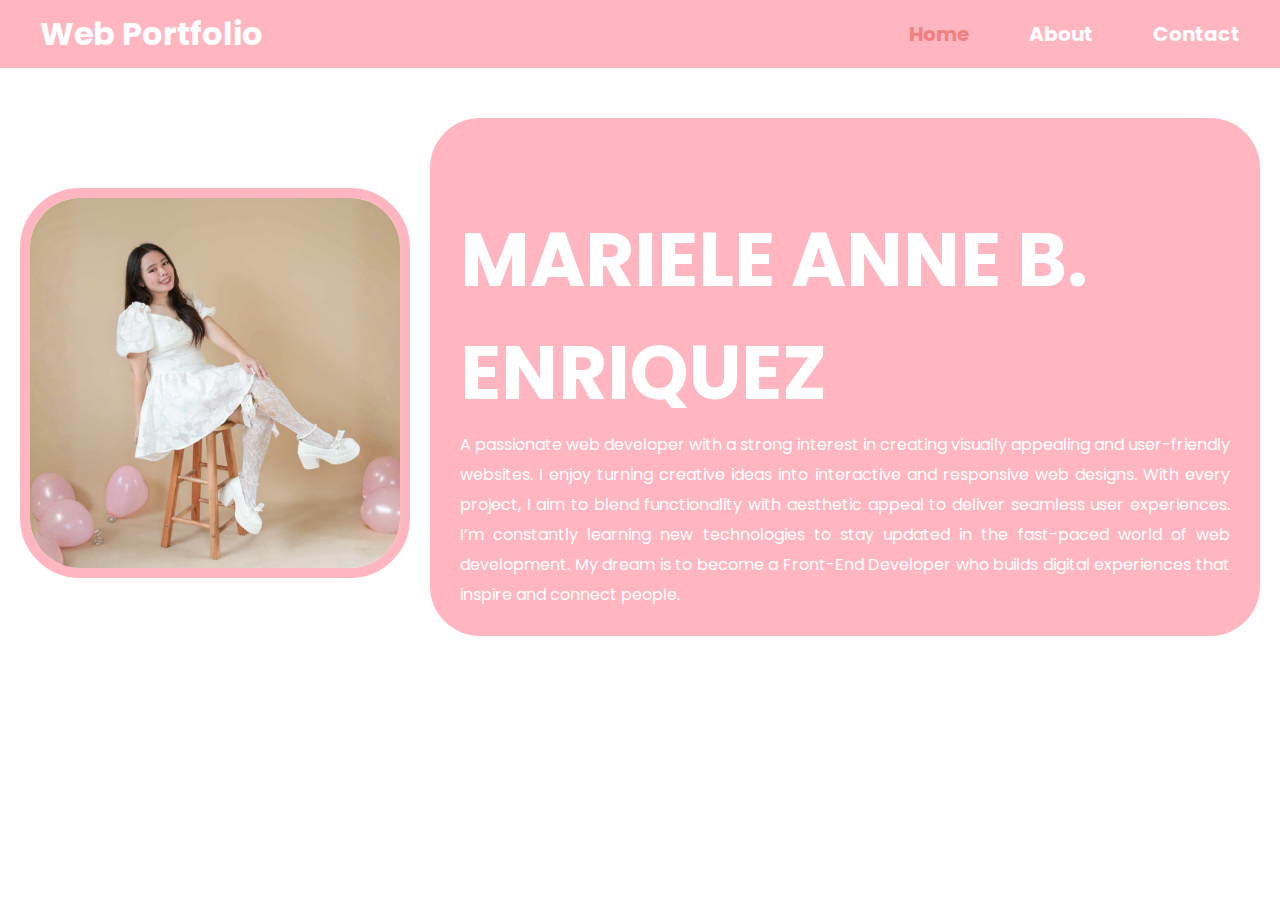
<file: index.html>
<!DOCTYPE html>
<html lang="en">
  <head>
    <meta charset="UTF-8" />
    <meta name="viewport" content="width=device-width, initial-scale=1.0" />
    <link rel="icon" href="img/star.png" />
    <link
      href="https://fonts.googleapis.com/css2?family=Poppins:wght@100;200;300;400;500;600;700;800;900&display=swap"
      rel="stylesheet"
    />
    <link rel="stylesheet" href="css/home.css" />
    <title>Mariele Web Portfolio</title>
  </head>
  <body>
    <nav class="navbar">
      <a href="#" class="title">Web Portfolio</a>
      <ul>
        <li><a href="./" class="active">Home</a></li>
        <li><a href="about.html">About</a></li>
        <li><a href="contact.html">Contact</a></li>
      </ul>
    </nav>

    <div class="container">
      <div class="box1">
        <img src="img/profile.png" alt="logo" class="lo" />
      </div>
      <div class="box2">
        <h1 class="roll">MARIELE ANNE B. ENRIQUEZ</h1>
        <p class="intro">
          A passionate web developer with a strong interest in creating visually
          appealing and user-friendly websites. I enjoy turning creative ideas
          into interactive and responsive web designs. With every project, I aim
          to blend functionality with aesthetic appeal to deliver seamless user
          experiences. I’m constantly learning new technologies to stay updated
          in the fast-paced world of web development. My dream is to become a
          Front-End Developer who builds digital experiences that inspire and
          connect people.
        </p>
      </div>
    </div>
  </body>
</html>
</file>
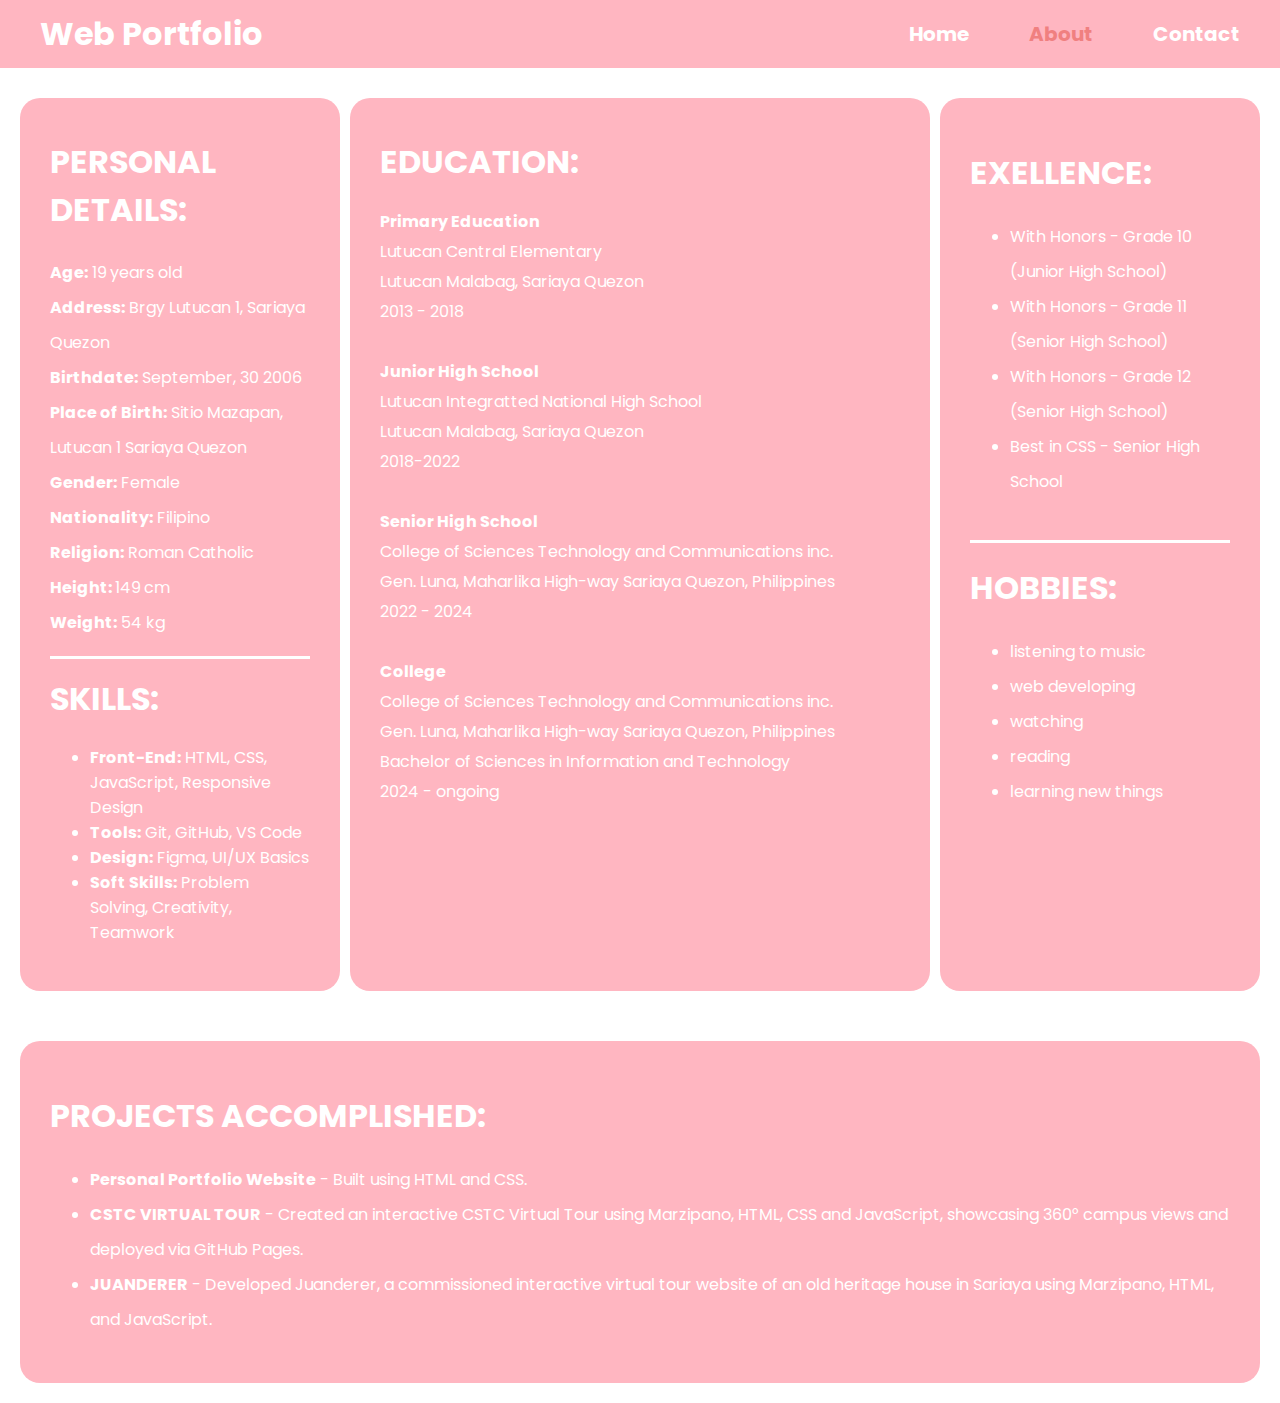
<file: about.html>
<!DOCTYPE html>
<html lang="en">
  <head>
    <meta charset="UTF-8" />
    <meta name="viewport" content="width=device-width, initial-scale=1.0" />
    <link rel="icon" href="img/star.png" />
    <link rel="stylesheet" href="css/about.css" />
    <link
      href="https://fonts.googleapis.com/css2?family=Poppins:wght@100;200;300;400;500;600;700;800;900&display=swap"
      rel="stylesheet"
    />
    <title>Mariele Web Portfolio</title>
  </head>
  <body>
    <nav class="navbar">
      <a href="#" class="title">Web Portfolio</a>
      <ul class="q">
        <li class="m"><a href="./">Home</a></li>
        <li class="m"><a href="about.html" class="active">About</a></li>
        <li class="m"><a href="contact.html">Contact</a></li>
      </ul>
    </nav>

    <div class="container1">
      <div class="hell">
        <h1 class="cool">PERSONAL DETAILS:</h1>
        <p class="about">
          <strong>Age:</strong> 19 years old <br />
          <strong>Address:</strong> Brgy Lutucan 1, Sariaya Quezon <br />
          <strong>Birthdate:</strong> September, 30 2006 <br />
          <strong>Place of Birth:</strong> Sitio Mazapan, Lutucan 1 Sariaya
          Quezon <br />
          <strong>Gender:</strong> Female<br />
          <strong>Nationality:</strong> Filipino<br />
          <strong>Religion:</strong> Roman Catholic<br />
          <strong>Height: </strong> 149 cm<br />
          <strong>Weight:</strong> 54 kg<br /> <hr class="line">
        </p>
        <h1 class="cool">SKILLS:</h1>
        <ul class="skill-f">
              <li class="f"><strong>Front-End:</strong> HTML, CSS, JavaScript, Responsive Design</li>
              <li class="f"><strong>Tools:</strong> Git, GitHub, VS Code</li>
              <li class="f"><strong>Design:</strong> Figma, UI/UX Basics</li>
              <li class="f"><strong>Soft Skills:</strong> Problem Solving, Creativity, Teamwork</li>
        </ul>
      </div>
      <div class="info2">
        <h1 class="edu">EDUCATION:</h1>
        <p class="edu-info">
          <strong>Primary Education</strong> <br />
          Lutucan Central Elementary
          <br />
          Lutucan Malabag, Sariaya Quezon
          <br />
          2013 - 2018
          <br />
          <br />
          <strong>Junior High School</strong> <br />
          Lutucan Integratted National High School<br />
          Lutucan Malabag, Sariaya Quezon <br />
          2018-2022 </br>
          <br />
          <strong>Senior High School</strong><br>
          College of Sciences Technology and Communications inc. <br>
          Gen. Luna, Maharlika High-way Sariaya Quezon, Philippines <br>
          2022 - 2024 <br> <br>
          <strong>College</strong> <br>
          College of Sciences Technology and Communications inc. <br>
          Gen. Luna, Maharlika High-way Sariaya Quezon, Philippines <br>
          Bachelor of Sciences in Information and Technology <br>
          2024 - ongoing
        </p>
      </div>
      <div class="info3">
        <h1 class="ex">EXELLENCE:</h1>
        <p>
            <ul>
                <li class="r">With Honors - Grade 10 (Junior High School)</li>
                <li class="r">With Honors - Grade 11 (Senior High School)</li>
                <li class="r">With Honors - Grade 12 (Senior High School)</li>
                <li class="r">Best in CSS - Senior High School</li> <br>
        </ul>
        </p>
        <hr class="line">
        <h1 class="ex">HOBBIES:</h1>
        <p>
            <ul>
                <li class="r">listening to music</li>
                <li class="r">web developing</li>
                <li class="r">watching</li>
                <li class="r">reading</li>
                <li class="r">learning new things</li>
            </ul>
        </p>
      </div>
    </div>

    <div class="container2">
        <div class="info4">
            <h1 class="ex">PROJECTS ACCOMPLISHED:</h1>
            <ul>
                <li class="r"><strong>Personal Portfolio Website</strong> - Built using HTML and CSS.</li>
                <li class="r"><strong>CSTC VIRTUAL TOUR</strong> - Created an interactive CSTC Virtual Tour using Marzipano, HTML, CSS and JavaScript, showcasing 360° campus views and deployed via GitHub Pages.</li>
                <li class="r"><strong>JUANDERER</strong> - Developed Juanderer, a commissioned interactive virtual tour website of an old heritage house in Sariaya using Marzipano, HTML, and JavaScript.</li>
            </ul>
            

        </div>
    </div>
  </body>
</html>
</file>
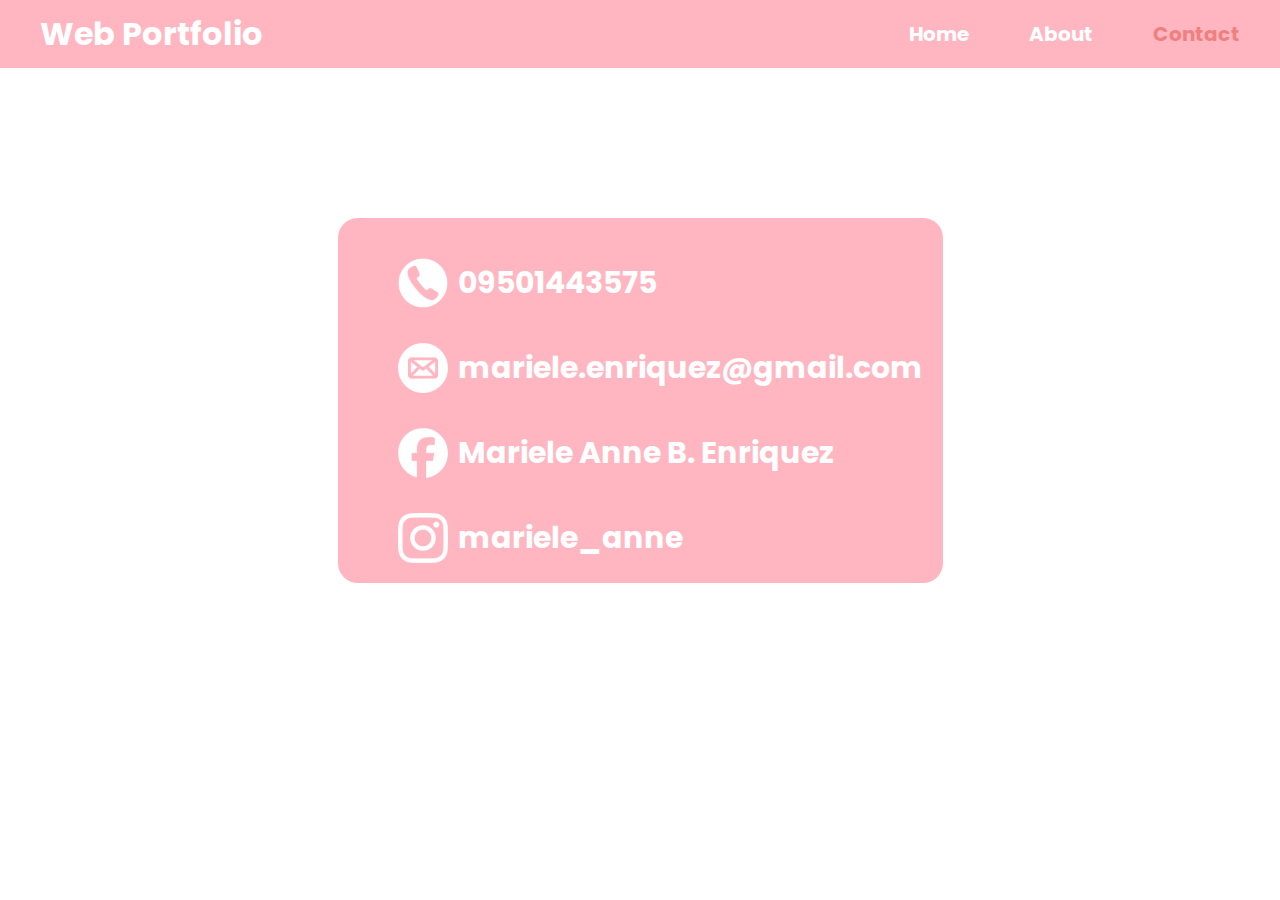
<file: contact.html>
<!DOCTYPE html>
<html lang="en">
  <head>
    <meta charset="UTF-8" />
    <meta name="viewport" content="width=device-width, initial-scale=1.0" />
    <link rel="icon" href="img/star.png" />
    <link rel="stylesheet" href="css/contact.css" />
    <link
      href="https://fonts.googleapis.com/css2?family=Poppins:wght@100;200;300;400;500;600;700;800;900&display=swap"
      rel="stylesheet"
    />
    <title>Mariele Web Portfolio</title>
  </head>
  <body>
    <nav class="navbar">
      <a href="#" class="title">Web Portfolio</a>
      <ul class="q">
        <li class="m"><a href="index.html">Home</a></li>
        <li class="m"><a href="about.html">About</a></li>
        <li class="m"><a href="contact.html" class="active">Contact</a></li>
      </ul>
    </nav>

    <div class="container3">
      <div class="heaven">
        <div class="contact-info">
          <div class="info-item">
            <img src="img/phone.png" alt="Phone" class="icon" />
            <span>09501443575</span>
          </div>
          <div class="info-item">
            <img src="img/email.png" alt="Email" class="icon" />
            <span>mariele.enriquez@gmail.com</span>
          </div>
          <div class="info-item">
            <img src="img/facebook.png" alt="Facebook" class="icon" />
            <a
              href="https://www.facebook.com/mariele.anne.enriquez"
              class="link"
              target="_blank"
              >Mariele Anne B. Enriquez</a
            >
          </div>
          <div class="info-item">
            <img src="img/instagram.png" alt="Instagram" class="icon" />
            <a
              href="https://www.instagram.com/mariele_anne/"
              target="_blank"
              class="link"
              >mariele_anne</a
            >
          </div>
        </div>
      </div>
    </div>
  </body>
</html>
</file>
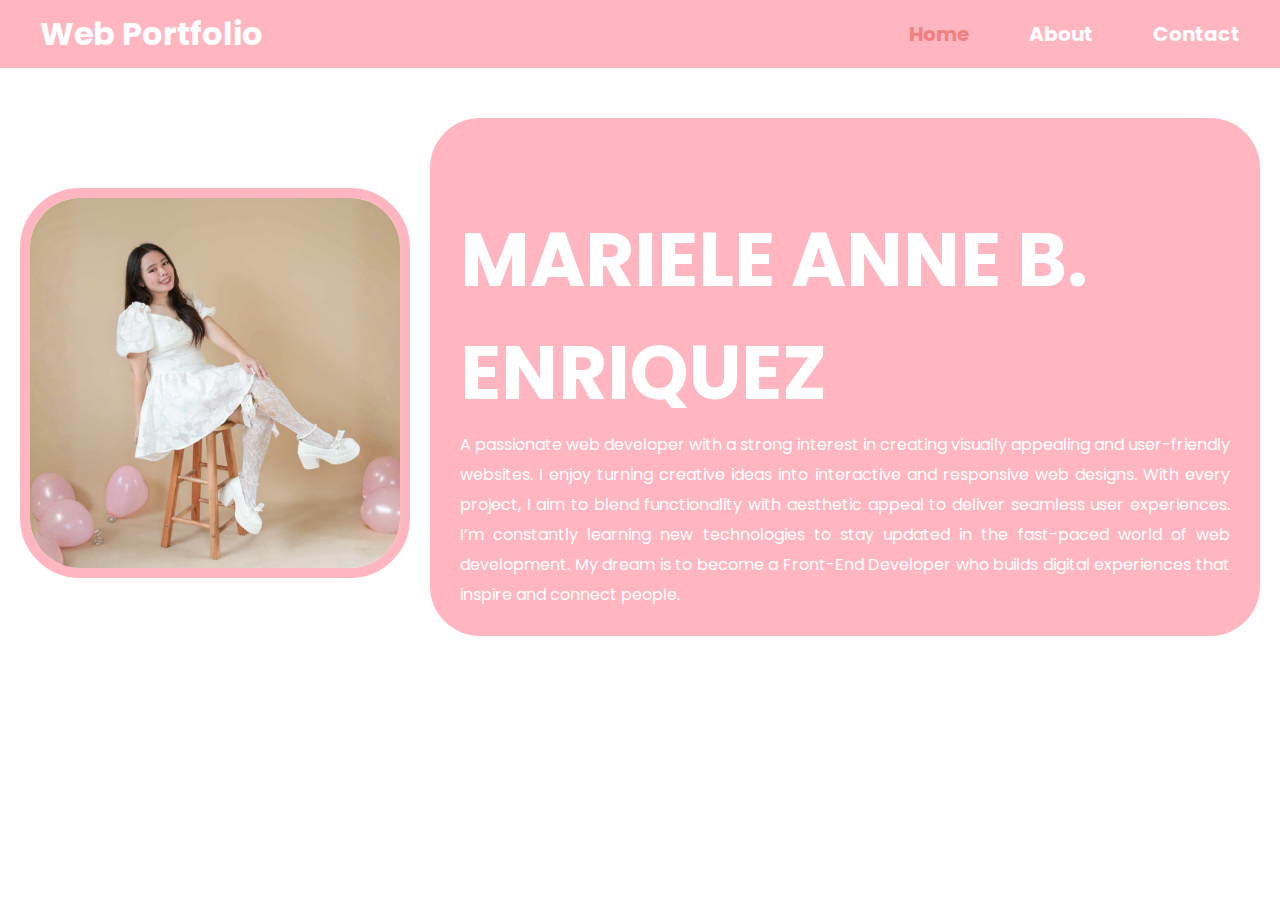
<file: home.html>
<!DOCTYPE html>
<html lang="en">
  <head>
    <meta charset="UTF-8" />
    <meta name="viewport" content="width=device-width, initial-scale=1.0" />
    <link rel="icon" href="img/star.png" />
    <link
      href="https://fonts.googleapis.com/css2?family=Poppins:wght@100;200;300;400;500;600;700;800;900&display=swap"
      rel="stylesheet"
    />
    <link rel="stylesheet" href="css/home.css" />
    <title>Mariele Web Portfolio</title>
  </head>
  <body>
    <nav class="navbar">
      <a href="#" class="title">Web Portfolio</a>
      <ul>
        <li><a href="home.html" class="active">Home</a></li>
        <li><a href="about.html">About</a></li>
        <li><a href="contact.html">Contact</a></li>
      </ul>
    </nav>

    <div class="container">
      <div class="box1">
        <img src="img/profile.png" alt="logo" class="lo" />
      </div>
      <div class="box2">
        <h1 class="roll">MARIELE ANNE B. ENRIQUEZ</h1>
        <p class="intro">
          A passionate web developer with a strong interest in creating visually
          appealing and user-friendly websites. I enjoy turning creative ideas
          into interactive and responsive web designs. With every project, I aim
          to blend functionality with aesthetic appeal to deliver seamless user
          experiences. I’m constantly learning new technologies to stay updated
          in the fast-paced world of web development. My dream is to become a
          Front-End Developer who builds digital experiences that inspire and
          connect people.
        </p>
      </div>
    </div>
  </body>
</html>
</file>
<file: css/home.css>
body {
  font-family: "poppins", sans-serif;
  margin: 0;
}

.navbar {
  display: flex;
  justify-content: space-around;
  background-color: lightpink;
  padding: 10px 40px;
  margin: 0;
  align-items: center;
}

ul {
  display: flex;
  gap: 60px;
  list-style: none;
  padding: 0;
  margin: 0;
}

li {
  display: flex;
}

a {
  text-decoration: none;
  color: white;
  font-size: 20px;
  font-weight: bold;
}

.title {
  font-size: 2em;
  margin-right: auto;
}

.navbar a:hover {
  color: lightcoral;
}

.navbar .title:hover {
  color: white;
}

.navbar a.active {
  color: lightcoral;
}

.container {
  display: flex;
  padding: 20px;
  gap: 20px;
}

.box1 {
  flex: 0 0 auto;
}

.box2 {
  flex: 1;
  padding: 10px 30px;
  margin-top: 30px;
  background-color: lightpink;
  border-radius: 50px;
  height: auto;
  min-height: 450px;
}

.roll {
  color: white;
  font-size: 75px;
  margin-top: 75px;
  margin-bottom: 1px;
}

.lo {
  border-radius: 60px;
  margin-top: 100px;
  width: 370px;
  max-width: 100%;
  height: auto;
  border: 10px solid lightpink;
}

.intro {
  color: white;
  text-align: justify;
  line-height: 30px;
  margin-top: 0;
}

@media (max-width: 1024px) {
  .navbar {
    padding: 10px 20px;
  }

  ul {
    gap: 40px;
  }

  .title {
    font-size: 1.8em;
  }

  a {
    font-size: 18px;
  }

  .container {
    padding: 15px;
    gap: 15px;
  }

  .box2 {
    padding: 10px 20px;
    margin-top: 20px;
    min-height: 400px;
  }

  .roll {
    font-size: 60px;
    margin-top: 50px;
  }

  .lo {
    width: 300px;
    margin-top: 80px;
  }

  .intro {
    line-height: 28px;
  }
}

@media (max-width: 768px) {
  .navbar {
    flex-direction: column;
    padding: 10px 15px;
    text-align: center;
  }

  .title {
    font-size: 1.5em;
    margin-right: 0;
    margin-bottom: 10px;
  }

  ul {
    gap: 20px;
    justify-content: center;
  }

  a {
    font-size: 16px;
  }

  .container {
    flex-direction: column;
    padding: 10px;
    gap: 10px;
    align-items: center;
  }

  .box1 {
    order: 1;
  }

  .box2 {
    order: 2;
    padding: 15px 20px;
    margin-top: 10px;
    min-height: auto;
    text-align: center;
  }

  .roll {
    font-size: 40px;
    margin-top: 20px;
  }

  .lo {
    width: 250px;
    margin-top: 20px;
    border: 5px solid lightpink;
  }

  .intro {
    text-align: left;
    line-height: 25px;
    font-size: 14px;
  }
}

@media (max-width: 480px) {
  .navbar {
    padding: 8px 10px;
  }

  .title {
    font-size: 1.3em;
  }

  ul {
    gap: 15px;
  }

  a {
    font-size: 14px;
  }

  .container {
    padding: 5px;
  }

  .box2 {
    padding: 10px 15px;
  }

  .roll {
    font-size: 30px;
    margin-top: 15px;
  }

  .lo {
    width: 200px;
    margin-top: 15px;
    border: 3px solid lightpink;
  }

  .intro {
    font-size: 13px;
    line-height: 22px;
  }
}
</file>
<file: css/about.css>
body {
  font-family: "poppins", sans-serif;
  margin: 0;
}

.navbar {
  display: flex;
  justify-content: space-around;
  background-color: lightpink;
  padding: 10px 40px;
  margin: 0;
  align-items: center;
}

.q {
  display: flex;
  gap: 60px;
  list-style: none; /* Added for better styling */
  padding: 0;
  margin: 0;
}

.m {
  display: flex;
}

a {
  text-decoration: none;
  color: white;
  font-size: 20px;
  font-weight: bold;
}

.title {
  font-size: 2em;
  margin-right: auto;
}

.navbar a:hover {
  color: lightcoral;
}

.navbar a.active {
  color: lightcoral; /* Matches the hover color */
}

.navbar .title:hover {
  color: white;
}

.container1 {
  display: flex;
  gap: 10px;
  padding: 20px;
}

.hell {
  flex: 1;
  background-color: lightpink;
  border-radius: 20px;
  margin-top: 10px;
  height: auto; /* Changed from fixed to auto for responsiveness */
  min-height: 710px; /* Minimum height to maintain structure */
  width: auto; /* Allow flexible width */
  max-width: 100%; /* Prevent overflow */
  padding: 30px;
  box-sizing: border-box; /* Include padding in width calculation */
}

.cool {
  color: white;
  margin-top: 10px;
}

.about {
  color: white;
  line-height: 35px;
}

.info2 {
  flex: 2;
  background-color: lightpink;
  border-radius: 20px;
  margin-top: 10px;
  height: auto;
  min-height: 710px;
  width: auto;
  max-width: 100%;
  padding: 30px;
  box-sizing: border-box;
}

.edu {
  color: white;
  margin-top: 10px;
}

.edu-info {
  color: white;
  line-height: 30px;
}

.info3 {
  flex: 1;
  background-color: lightpink;
  border-radius: 20px;
  margin-top: 10px;
  height: auto;
  min-height: 710px;
  width: auto;
  max-width: 100%;
  padding: 30px;
  box-sizing: border-box;
}

.line {
  background-color: white;
  color: white;
  height: 3px;
  box-shadow: none;
  border: none;
}

.skill-f {
  color: white;
}

.ex {
  color: white;
}

.r {
  color: white;
  line-height: 35px;
}

.container2 {
  gap: 10px;
  padding: 20px;
  display: flex;
}

.info4 {
  background-color: lightpink;
  border-radius: 20px;
  margin-top: 10px;
  height: auto; /* Changed from fixed to auto */
  min-height: 220px;
  width: auto;
  max-width: 100%;
  padding: 30px;
  box-sizing: border-box;
}

.f {
  line-height: 25px;
}

/* Tablet styles (768px to 1024px) */
@media (max-width: 1024px) {
  .navbar {
    padding: 10px 20px;
  }

  .q {
    gap: 40px;
  }

  .title {
    font-size: 1.8em;
  }

  a {
    font-size: 18px;
  }

  .container1 {
    padding: 15px;
    gap: 8px;
  }

  .hell,
  .info2,
  .info3 {
    padding: 20px;
    min-height: 600px;
  }

  .cool,
  .edu,
  .ex {
    font-size: 1.5em; /* Slightly smaller headings */
  }

  .about,
  .edu-info,
  .r {
    line-height: 28px;
  }

  .container2 {
    padding: 15px;
  }

  .info4 {
    padding: 20px;
    min-height: 200px;
  }
}

/* Phone styles (up to 768px) */
@media (max-width: 768px) {
  .navbar {
    flex-direction: column;
    padding: 10px 15px;
    text-align: center;
  }

  .title {
    font-size: 1.5em;
    margin-right: 0;
    margin-bottom: 10px;
  }

  .q {
    gap: 20px;
    justify-content: center;
  }

  a {
    font-size: 16px;
  }

  .container1 {
    flex-direction: column;
    padding: 10px;
    gap: 10px;
  }

  .hell,
  .info2,
  .info3 {
    padding: 15px;
    min-height: auto; /* Allow natural height */
    width: 100%;
  }

  .cool,
  .edu,
  .ex {
    font-size: 1.3em;
    text-align: center; /* Center headings on mobile */
  }

  .about,
  .edu-info {
    line-height: 25px;
    font-size: 14px;
  }

  .r {
    line-height: 28px;
    font-size: 14px;
  }

  .f {
    line-height: 22px;
    font-size: 14px;
  }

  .container2 {
    padding: 10px;
  }

  .info4 {
    padding: 15px;
    min-height: auto;
    width: 100%;
  }

  .ex {
    font-size: 1.3em;
    text-align: center;
  }
}

/* Extra small screens (up to 480px) */
@media (max-width: 480px) {
  .navbar {
    padding: 8px 10px;
  }

  .title {
    font-size: 1.3em;
  }

  .q {
    gap: 15px;
  }

  a {
    font-size: 14px;
  }

  .container1 {
    padding: 5px;
    gap: 5px;
  }

  .hell,
  .info2,
  .info3 {
    padding: 10px;
  }

  .cool,
  .edu,
  .ex {
    font-size: 1.1em;
  }

  .about,
  .edu-info {
    line-height: 22px;
    font-size: 13px;
  }

  .r {
    line-height: 25px;
    font-size: 13px;
  }

  .f {
    line-height: 20px;
    font-size: 13px;
  }

  .container2 {
    padding: 5px;
  }

  .info4 {
    padding: 10px;
  }

  .ex {
    font-size: 1.1em;
  }
}
</file>
<file: css/contact.css>
body {
  font-family: "poppins", sans-serif;
  margin: 0;
}

.navbar {
  display: flex;
  justify-content: space-around;
  background-color: lightpink;
  padding: 10px 40px;
  margin: 0;
  align-items: center;
}

.q {
  display: flex;
  gap: 60px;
  list-style: none; /* Added for better styling */
  padding: 0;
  margin: 0;
}

.m {
  display: flex;
}

a {
  text-decoration: none;
  color: white;
  font-size: 20px;
  font-weight: bold;
}

.title {
  font-size: 2em;
  margin-right: auto;
}

.navbar a:hover {
  color: lightcoral;
}

.navbar a.active {
  color: lightcoral; /* Matches the hover color */
}

.navbar .title:hover {
  color: white;
}

.container3 {
  display: flex;
  justify-content: center;
  padding: 20px; /* Added padding for responsiveness */
}

.heaven {
  background-color: lightpink;
  border-radius: 20px;
  margin-top: 130px;
  height: auto; /* Changed from fixed to auto for responsiveness */
  min-height: 360px; /* Minimum height to maintain structure */
  width: auto; /* Allow flexible width */
  max-width: 630px; /* Prevent overflow on larger screens */
  padding: 20px;
  box-sizing: border-box; /* Include padding in width calculation */
}

.contact-info {
  display: flex;
  flex-direction: column;
  gap: 15px;
  margin-left: 40px;
}

.info-item {
  display: flex;
  align-items: center;
  gap: 10px;
  color: white;
  text-align: justify;
  margin-top: 20px;
  font-size: 30px;
  font-weight: bold;
}

.icon {
  width: 50px;
  height: 50px;
  flex-shrink: 0; /* Prevent icon shrinking */
}

.link {
  font-size: 30px;
}

/* Tablet styles (768px to 1024px) */
@media (max-width: 1024px) {
  .navbar {
    padding: 10px 20px;
  }

  .q {
    gap: 40px;
  }

  .title {
    font-size: 1.8em;
  }

  a {
    font-size: 18px;
  }

  .container3 {
    padding: 15px;
  }

  .heaven {
    margin-top: 100px;
    padding: 15px;
    min-height: 320px;
    max-width: 550px;
  }

  .contact-info {
    margin-left: 30px;
    gap: 12px;
  }

  .info-item {
    font-size: 26px;
    margin-top: 15px;
    gap: 8px;
  }

  .icon {
    width: 45px;
    height: 45px;
  }

  .link {
    font-size: 26px;
  }
}

/* Phone styles (up to 768px) */
@media (max-width: 768px) {
  .navbar {
    flex-direction: column;
    padding: 10px 15px;
    text-align: center;
  }

  .title {
    font-size: 1.5em;
    margin-right: 0;
    margin-bottom: 10px;
  }

  .q {
    gap: 20px;
    justify-content: center;
  }

  a {
    font-size: 16px;
  }

  .container3 {
    padding: 10px;
  }

  .heaven {
    margin-top: 50px; /* Reduced margin for mobile */
    padding: 15px;
    min-height: auto; /* Allow natural height */
    width: 100%;
    max-width: 100%;
  }

  .contact-info {
    margin-left: 0; /* Center or remove left margin */
    gap: 10px;
    align-items: center; /* Center items */
  }

  .info-item {
    font-size: 20px;
    margin-top: 10px;
    gap: 8px;
    flex-direction: column; /* Stack icon and text vertically on small screens */
    text-align: center;
  }

  .icon {
    width: 40px;
    height: 40px;
  }

  .link {
    font-size: 20px;
  }
}

/* Extra small screens (up to 480px) */
@media (max-width: 480px) {
  .navbar {
    padding: 8px 10px;
  }

  .title {
    font-size: 1.3em;
  }

  .q {
    gap: 15px;
  }

  a {
    font-size: 14px;
  }

  .container3 {
    padding: 5px;
  }

  .heaven {
    margin-top: 30px;
    padding: 10px;
  }

  .contact-info {
    gap: 8px;
  }

  .info-item {
    font-size: 16px;
    margin-top: 8px;
    gap: 6px;
  }

  .icon {
    width: 35px;
    height: 35px;
  }

  .link {
    font-size: 16px;
  }
}
</file>
